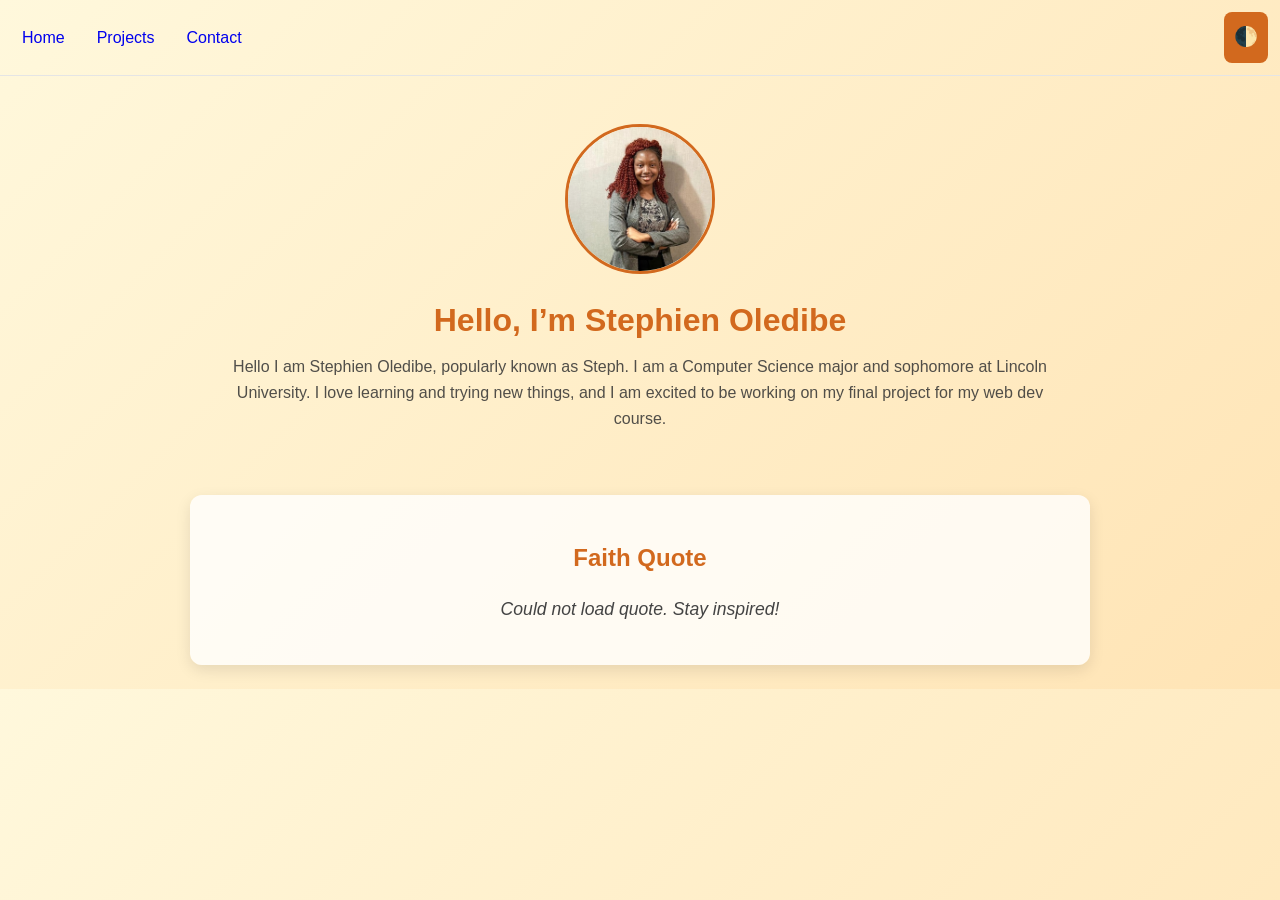
<file: index.html>
<!doctype html>
<html lang="en">
<head>
  <meta charset="utf-8" />
  <meta name="viewport" content="width=device-width, initial-scale=1" />
  <title>Stephien Oledibe • Portfolio</title>
  <link rel="stylesheet" href="style.css" />
</head>
<body>
  <nav class="nav">
    <a href="./index.html">Home</a>
    <a href="./projects.html">Projects</a>
    <a href="./contact.html">Contact</a>
    <button id="themeToggle" aria-label="Toggle theme">🌓</button>
  </nav>

  <header class="hero">
    <img class="avatar" src="Steph.png"/>

    <h1>Hello, I’m <span id="studentName">Stephien Oledibe</span></h1>
    <p class="tagline">
      Hello I am Stephien Oledibe, popularly known as Steph. I am a Computer Science major and sophomore at Lincoln University. I love learning and trying new things, and I am excited to be working on my final project for my web dev course.
    </p>
  </header>

  <section class="api">
    <h2>Faith Quote</h2>
    <p id="quote">Loading a quote…</p>
  </section>

  <script src="script.js"></script>
</body>
</html>
</file>
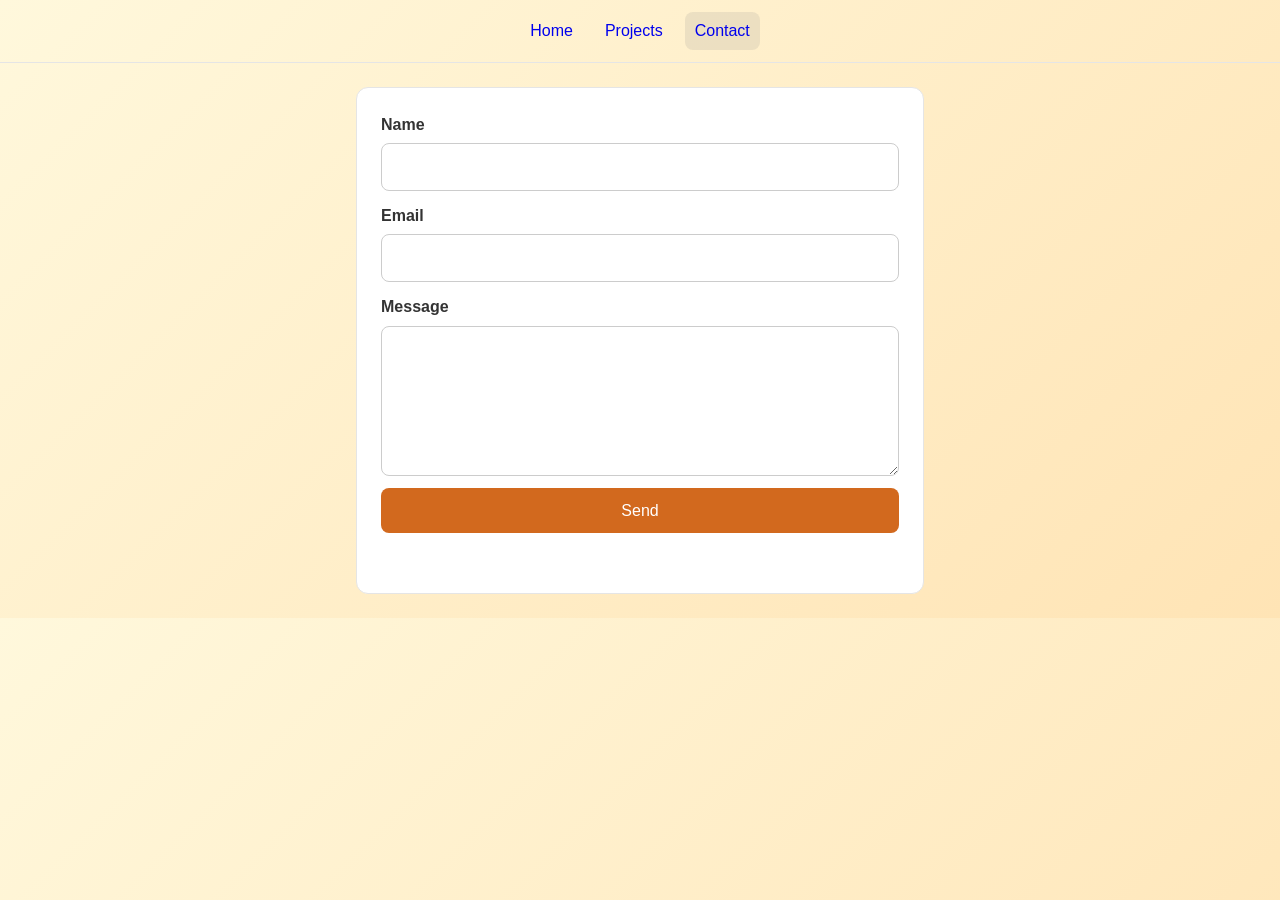
<file: contact.html>
<!doctype html>
<html lang="en">
<head>
  <meta charset="utf-8" />
  <meta name="viewport" content="width=device-width, initial-scale=1" />
  <title>Contact</title>
  <link rel="stylesheet" href="style.css" />
</head>
<body>
  <nav class="nav">
    <a href="./index.html">Home</a>
    <a href="./projects.html">Projects</a>
    <a class="active" href="./contact.html">Contact</a>
  </nav>

  <main class="stack">
    <form id="contactForm">
      <label>Name <input name="name" required></label>
      <label>Email <input name="email" type="email" required></label>
      <label>Message <textarea name="message" rows="5" required></textarea></label>
      <button type="submit">Send</button>
      <p id="status" role="status" aria-live="polite"></p>
    </form>
  </main>

  <script type="module">
    // Example AJAX submit to a public echo service (or replace with Netlify Forms / SheetDB)
    const form = document.getElementById('contactForm');
    const status = document.getElementById('status');
    form.addEventListener('submit', async (e) => {
      e.preventDefault();
      status.textContent = 'Sending…';
      try {
        const res = await fetch('https://httpbin.org/post', {
          method: 'POST',
          headers: {'Content-Type':'application/json'},
          body: JSON.stringify(Object.fromEntries(new FormData(form)))
        });
        if (!res.ok) throw new Error('Network error');
        status.textContent = 'Sent! (Demo)';
        form.reset();
      } catch (err) {
        status.textContent = 'Failed to send.';
      }
    });
  </script>
</body>
</html>
</file>
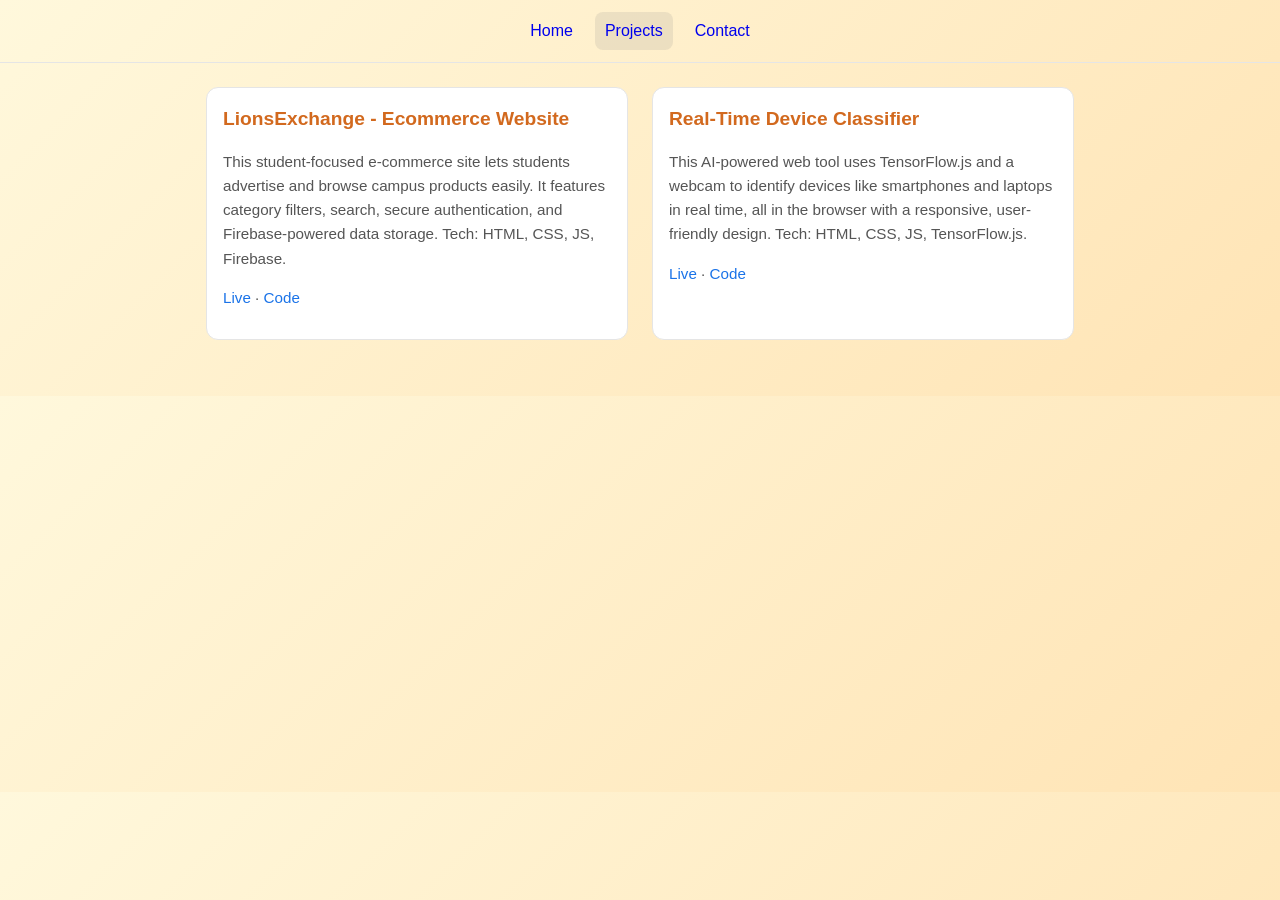
<file: projects.html>
<!doctype html>
<html lang="en">
<head>
  <meta charset="utf-8" />
  <meta name="viewport" content="width=device-width, initial-scale=1" />
  <title>Projects</title>
  <link rel="stylesheet" href="style.css" />
</head>
<body>
  <nav class="nav">
    <a href="./index.html">Home</a>
    <a class="active" href="./projects.html">Projects</a>
    <a href="./contact.html">Contact</a>
  </nav>

  <main class="grid">
    <!-- Project 1 -->
    <article class="card">
      <h3>LionsExchange - Ecommerce Website</h3>
      <p>This student-focused e-commerce site lets students advertise and browse campus products easily. It features category filters, search, secure authentication, and Firebase-powered data storage. Tech: HTML, CSS, JS, Firebase.</p>
      <p>
        <a href="https://lions-exchange.vercel.app/" target="_blank" rel="noopener">Live</a> · 
        <a href="#" target="_blank" rel="noopener">Code</a>
      </p>
    </article>

    <!-- Project 2 -->
    <article class="card">
      <h3>Real-Time Device Classifier</h3>
      <p>This AI-powered web tool uses TensorFlow.js and a webcam to identify devices like smartphones and laptops in real time, all in the browser with a responsive, user-friendly design. Tech: HTML, CSS, JS, TensorFlow.js.</p>
      <p>
        <a href="https://6w769d.csb.app/" target="_blank" rel="noopener">Live</a> · 
        <a href="#" target="_blank" rel="noopener">Code</a>
      </p>
    </article>
  </main>

  <!-- Add the script.js file -->
  <script src="script.js"></script>
</body>
</html>
</file>
<file: style.css>
/* -------------------- General styling -------------------- */
:root {
  color-scheme: light dark;
  --max-width: 900px;
}

* {
  box-sizing: border-box;
}

body {
  font-family: Arial, Helvetica, sans-serif;
  font-size: 16px;
  line-height: 1.6;
  margin: 0;
  padding: 0;
  background: linear-gradient(135deg, #fff8dc, #ffe4b5);
  color: #333;
}

/* -------------------- Navigation -------------------- */
.nav {
  display: flex;
  gap: 12px;
  align-items: center;
  justify-content: center;
  padding: 12px;
  border-bottom: 1px solid #e5e5e5;
}

.nav a {
  text-decoration: none;
  padding: 6px 10px;
  border-radius: 8px;
  transition: background 0.2s ease;
}

.nav a.active,
.nav a:hover {
  background: rgba(127,127,127,.15);
}

#themeToggle {
  margin-left: auto;
  cursor: pointer;
  font-size: 1.2rem;
}

/* -------------------- Home / Hero Section -------------------- */
.hero {
  max-width: var(--max-width);
  margin: 24px auto;
  text-align: center;
  padding: 24px;
}

.avatar {
  width: 150px;
  height: 150px;
  border-radius: 50%;
  object-fit: cover;
  display: block;
  margin: 0 auto 16px;
  border: 3px solid #d2691e;
}

.hero h1 {
  font-size: 2rem;
  margin-bottom: 0.5rem;
  color: #d2691e;
}

.tagline {
  font-size: 1rem;
  opacity: 0.85;
  margin-top: 0.5rem;
}

/* -------------------- API Section -------------------- */
.api {
  max-width: var(--max-width);
  margin: 24px auto;
  text-align: center;
  padding: 24px;
  background: rgba(255,255,255,0.8);
  border-radius: 12px;
  box-shadow: 0 5px 15px rgba(0,0,0,0.1);
}

.api h2 {
  color: #d2691e;
  margin-bottom: 12px;
}

#quote {
  font-style: italic;
  font-size: 1.1rem;
  color: #444;
}

/* -------------------- Projects Page -------------------- */
.grid {
  max-width: var(--max-width);
  margin: 24px auto;
  display: grid;
  grid-template-columns: repeat(auto-fit, minmax(300px, 1fr));
  gap: 24px;
  padding: 0 16px 32px;
}

.card {
  padding: 16px;
  border: 1px solid #e5e5e5;
  border-radius: 12px;
  background: #fff;
  opacity: 0;
  transform: translateY(20px);
  transition: opacity 0.5s ease, transform 0.5s ease, box-shadow 0.2s ease, transform 0.2s ease;
}

.card.show {
  opacity: 1;
  transform: translateY(0);
}

.card h3 {
  margin-top: 0;
  margin-bottom: 8px;
  font-size: 1.2rem;
  color: #d2691e;
}

.card p {
  font-size: 0.95rem;
  color: #555;
  margin-bottom: 12px;
}

.card a {
  text-decoration: none;
  color: #1a73e8;
  font-weight: 500;
  transition: color 0.2s ease;
}

.card a:hover {
  color: #d2691e;
}

.card:hover {
  transform: translateY(-5px);
  box-shadow: 0 10px 20px rgba(0,0,0,0.15);
}

/* -------------------- Contact Page -------------------- */
.stack {
  max-width: 600px;
  margin: 24px auto;
  padding: 0 16px;
}

form {
  display: grid;
  gap: 12px;
  background: #fff;
  padding: 24px;
  border-radius: 12px;
  border: 1px solid #e5e5e5;
}

label {
  display: grid;
  gap: 6px;
  font-weight: bold;
}

input,
textarea,
button {
  font: inherit;
  padding: 10px;
  border: 1px solid #ccc;
  border-radius: 8px;
}

button {
  cursor: pointer;
  background-color: #d2691e;
  color: #fff;
  border: none;
  transition: transform 0.2s ease, box-shadow 0.2s ease;
}

button:hover {
  transform: scale(1.05);
  box-shadow: 0 5px 10px rgba(0,0,0,0.2);
}

button:active {
  transform: scale(0.95);
}

#status {
  margin-top: 8px;
  font-style: italic;
}

/* -------------------- Footer -------------------- */
footer {
  text-align: center;
  padding: 1rem;
  background-color: #ffe4b5;
}

/* -------------------- Responsive -------------------- */
@media (max-width: 600px) {
  .avatar {
    width: 120px;
    height: 120px;
  }

  .hero h1 {
    font-size: 1.5rem;
  }

  .tagline {
    font-size: 0.9rem;
  }

  .grid {
    grid-template-columns: 1fr;
  }

  #themeToggle {
    margin-left: 0;
  }
}
</file>
